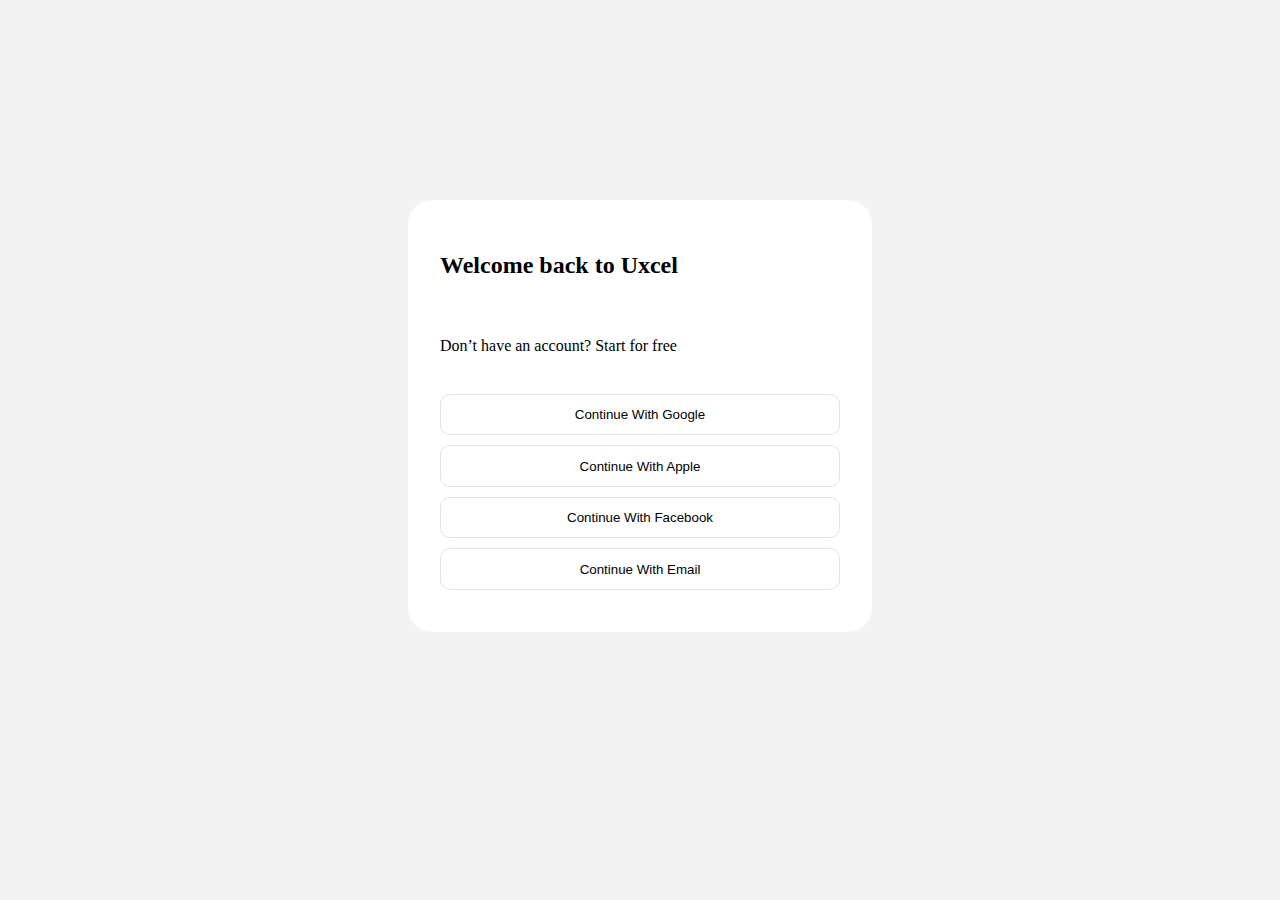
<file: loginPage/login.html>
<!DOCTYPE html>
<html lang="en">
<head>
    <meta charset="UTF-8">
    <meta name="viewport" content="width=device-width, initial-scale=1.0">
    <title>Document</title>
    <link rel="stylesheet" href="./login.css">
</head>
<body>
        <div class="box">
            <h2>Welcome back to Uxcel</h2>
            <p>Don’t have an account? Start for free</p>
            <button> Continue With Google</button>
            <button>Continue With Apple</button>
            <button>Continue With Facebook</button>
            <button>Continue With Email</button>

        </div>
   
</body>
</html>
</file>
<file: loginPage/login.css>
body {
    background-color: #f3f3f3;
   
}
.box {
    width: 400px;
    height: 368px;
    padding: 32px;
    margin: auto auto;
    margin-top: 200px;
    background-color: white;
    border-radius: 24px;
    display: grid;
}
.box button {
    background-color: rgb(255, 255, 255);
    border: 0.5px solid rgb(228, 228, 228);
    border-radius: 10px;
    margin-bottom: 10px;
}
</file>
